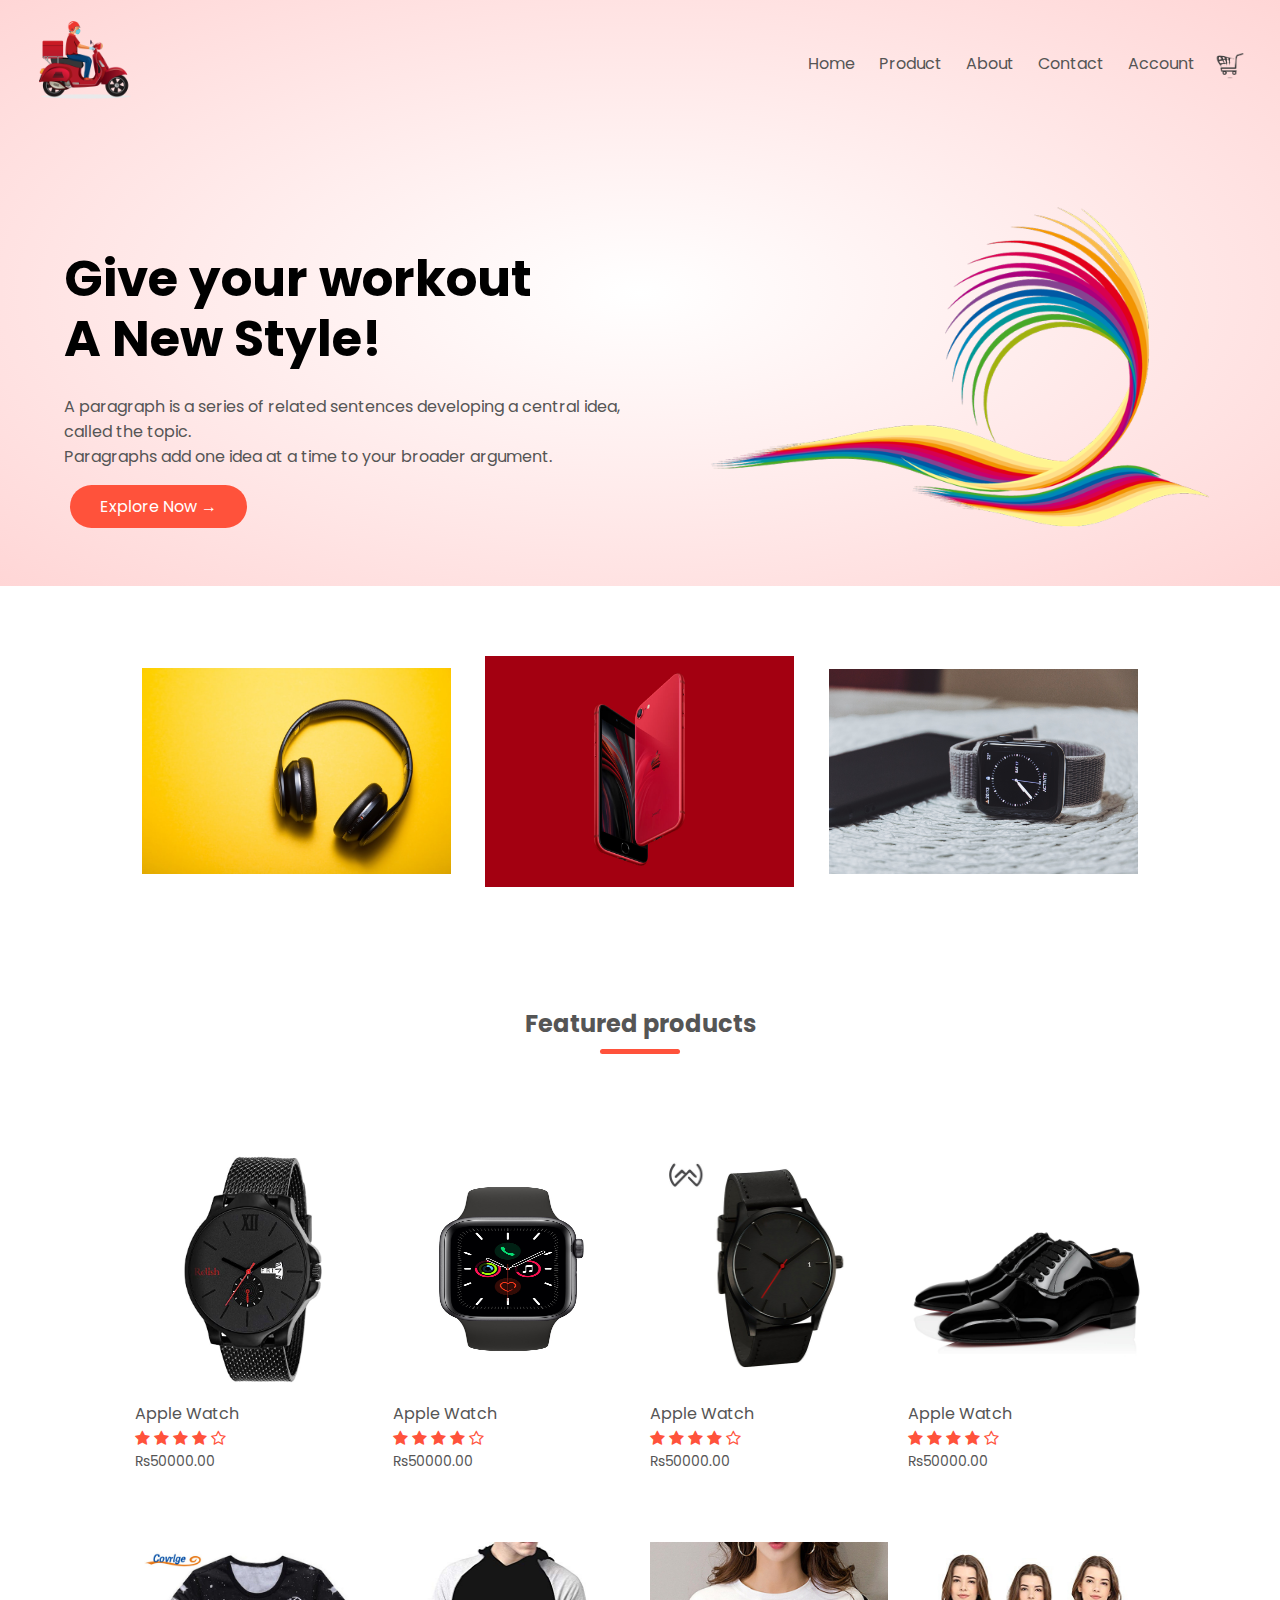
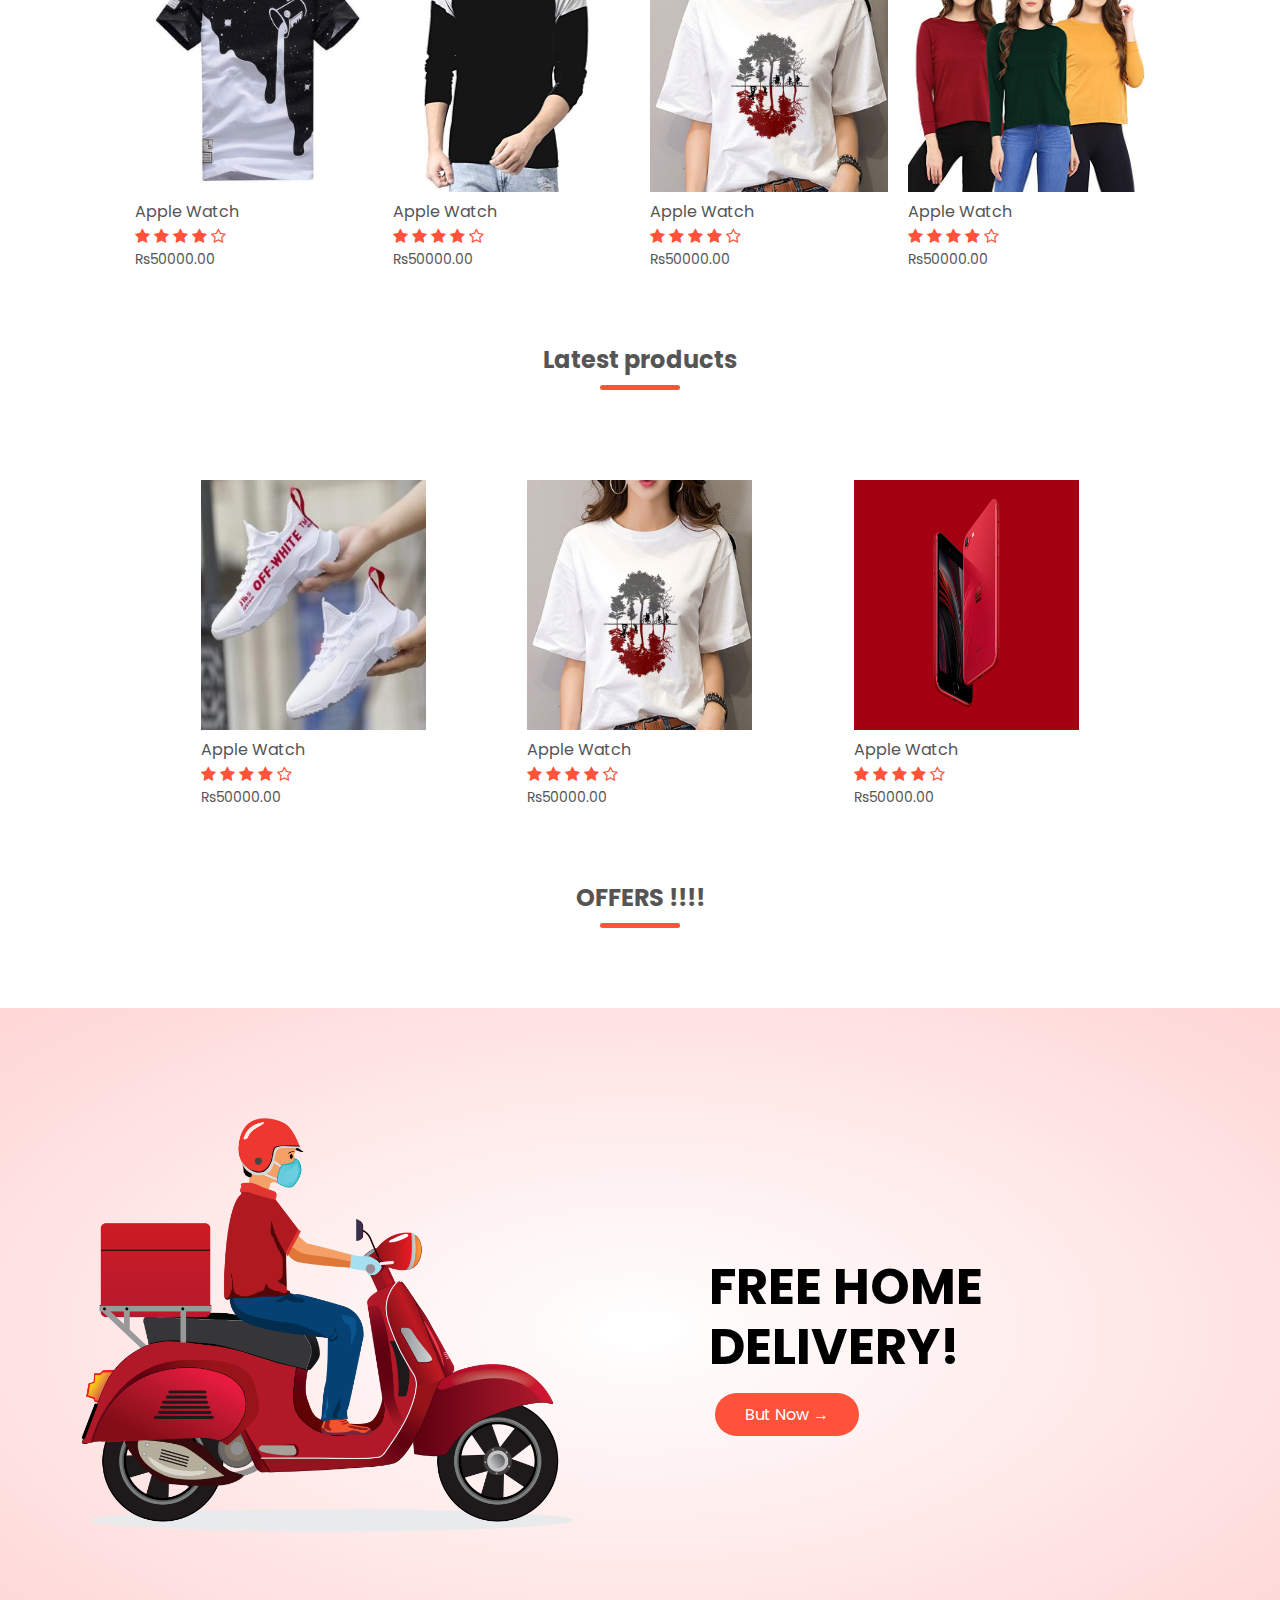
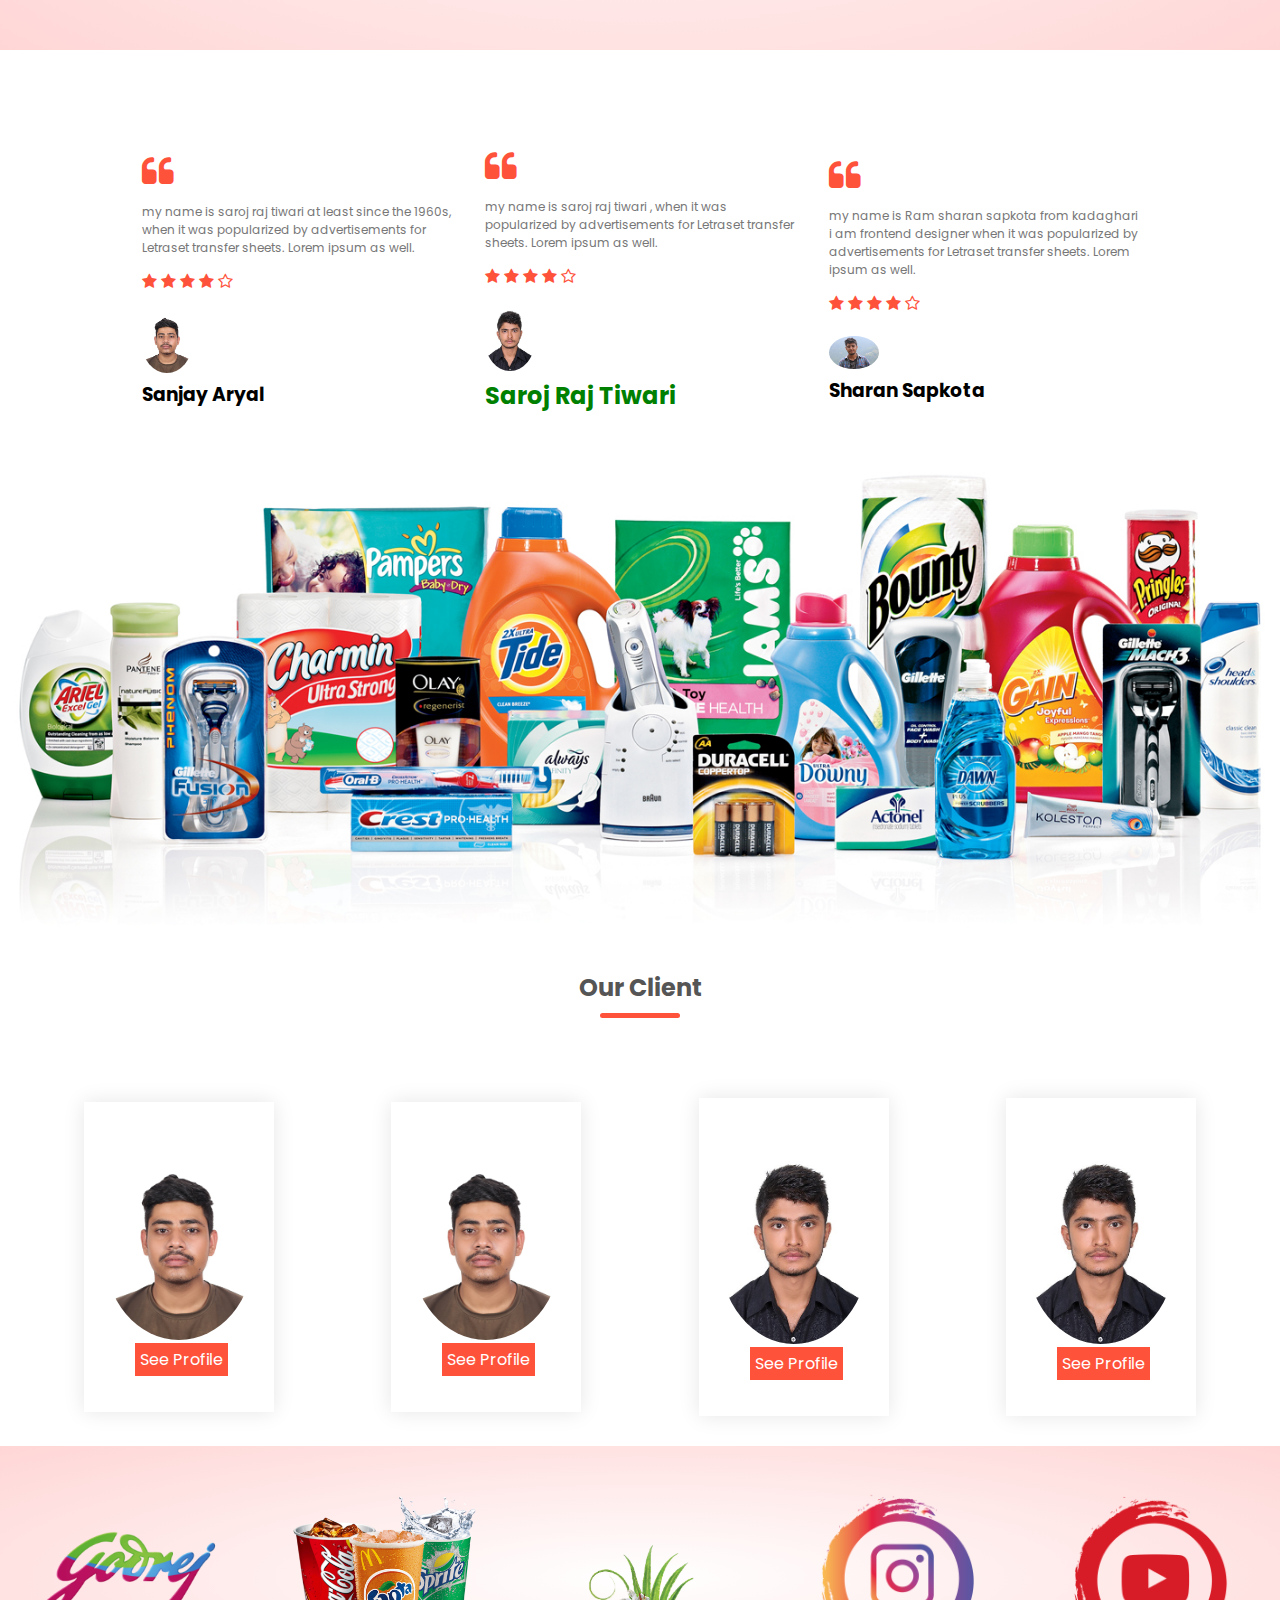
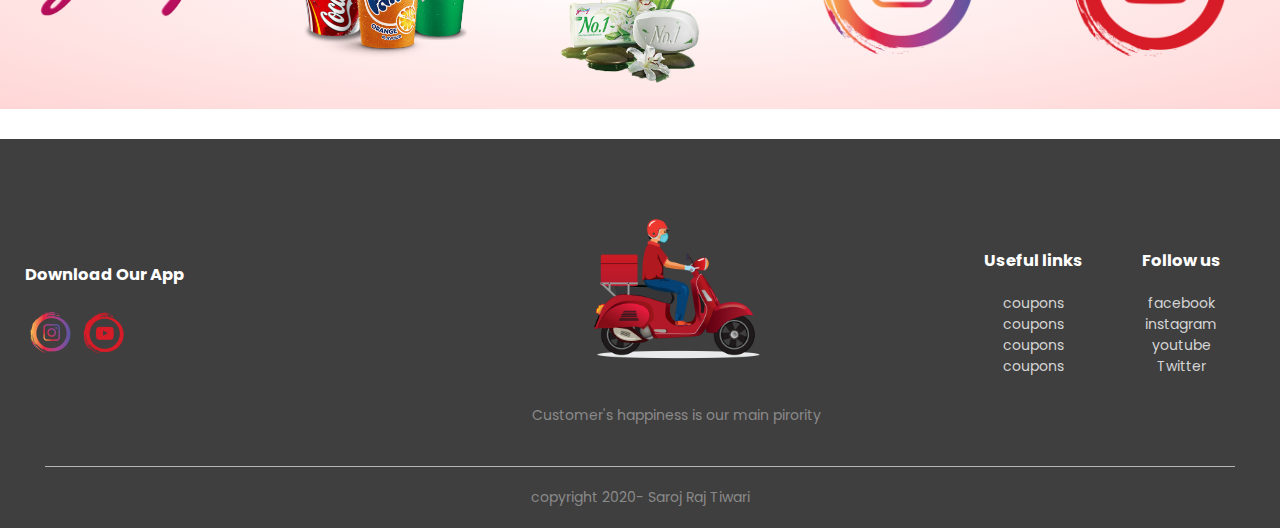
<file: index.html>
<!DOCTYPE html>
<html>
<head>
<meta charset="UTF-8">
<meta name ="viewport" content="width=device-width,initial-scale=1.0">
	<title>E-commerce Website</title>
	<link rel="stylesheet"  href="style.css">
	
	<link href="https://fonts.googleapis.com/css2?family=Poppins:ital,wght@0,600;0,800;1,200;1,400&display=swap" rel="stylesheet">
    <link href="https://stackpath.bootstrapcdn.com/font-awesome/4.7.0/css/font-awesome.min.css">

	<link rel="stylesheet" href="https://stackpath.bootstrapcdn.com/font-awesome/4.7.0/css/font-awesome.min.css" integrity="sha384-wvfXpqpZZVQGK6TAh5PVlGOfQNHSoD2xbE+QkPxCAFlNEevoEH3Sl0sibVcOQVnN" crossorigin="anonymous">


</head>

<body>
<div class="header">
<div class="container">
	<div class="navbar">
		<div class="logo">
			<img src="images/logo1.png" width="100px">
		</div>
		<nav>
			<ul id="MenuItems">
				<li><a href="">Home</a></li>
				<li><a href="">Product</a></li>
				<li><a href="">About</a></li>
				<li><a href="">Contact</a></li>
				<li><a href="">Account</a></li>
			</ul>
		</nav>
		<img src="images/cart.png" width="30px" height="30px">
	    <img src="images/menu.png" class="menu-icon" onclick="menutoggle()">
		
	</div>
</div>

<div class="row">
<div class= "col-2">
<h1> Give your workout<br> A New Style!</h1>
<p>A paragraph is a series of related sentences developing a central idea, called the topic.<br>  Paragraphs add one idea at a time to your broader argument.</p>
<a href = "" class="btn"> Explore Now &#8594; </a>
</div>
<div class ="col-2">
<img src="images/banner2.png">
</div>
</div>
</div>


<!-----featured categories------>

<div class="categories"> 
<div class="small-container">
    <div class="row">
      <div class="col-3">
          <img src="images/p1.jpg">
		  </div>
		  <div class="col-3">
          <img src="images/p2.jpeg">
		  </div>
		  <div class="col-3">
          <img src="images/p3.jpg">
		  </div>
		</div>
</div>
</div>

<!---featured product-->
<div class="small-container">
    <h2 class="title"> Featured products</h2>
    <div class="row">
        <div class="col-4">
        <img src ="images/product1.jpg">
         <h4>Apple Watch</h4>
		 <div class="Rating">
		 <i class="fa fa-star"></i>
		 <i class="fa fa-star"></i>
		 <i class="fa fa-star"></i>
		 <i class="fa fa-star"></i>
		 <i class="fa fa-star-o"></i>
         </div>
         <p>Rs50000.00</p>
        </div>
		<div class="col-4">
        <img src ="images/product2.jpg">
         <h4>Apple Watch</h4>
		 <div class="Rating">
		 <i class="fa fa-star"></i>
		 <i class="fa fa-star"></i>
		 <i class="fa fa-star"></i>
		 <i class="fa fa-star"></i>
		 <i class="fa fa-star-o"></i>
         </div>
         <p>Rs50000.00</p>
        </div>
		<div class="col-4">
        <img src ="images/product3.jpg">
         <h4>Apple Watch</h4>
		 <div class="Rating">
		 <i class="fa fa-star"></i>
		 <i class="fa fa-star"></i>
		 <i class="fa fa-star"></i>
		 <i class="fa fa-star"></i>
		 <i class="fa fa-star-o"></i>
         </div>
         <p>Rs50000.00</p>
        </div>
		<div class="col-4">
        <img src ="images/product6.jpg">
         <h4>Apple Watch</h4>
		 <div class="Rating">
		 <i class="fa fa-star"></i>
		 <i class="fa fa-star"></i>
		 <i class="fa fa-star"></i>
		 <i class="fa fa-star"></i>
		 <i class="fa fa-star-o"></i>
         </div>
         <p>Rs50000.00</p>
        </div>
		<div class="col-4">
        <img src ="images/product9.jpg">
         <h4>Apple Watch</h4>
		 <div class="Rating">
		 <i class="fa fa-star"></i>
		 <i class="fa fa-star"></i>
		 <i class="fa fa-star"></i>
		 <i class="fa fa-star"></i>
		 <i class="fa fa-star-o"></i>
         </div>
         <p>Rs50000.00</p>
        </div>
		<div class="col-4">
        <img src ="images/product10.jpg">
         <h4>Apple Watch</h4>
		 <div class="Rating">
		 <i class="fa fa-star"></i>
		 <i class="fa fa-star"></i>
		 <i class="fa fa-star"></i>
		 <i class="fa fa-star"></i>
		 <i class="fa fa-star-o"></i>
         </div>
         <p>Rs50000.00</p>
        </div>
		<div class="col-4">
        <img src ="images/product11.jpg">
         <h4>Apple Watch</h4>
		 <div class="Rating">
		 <i class="fa fa-star"></i>
		 <i class="fa fa-star"></i>
		 <i class="fa fa-star"></i>
		 <i class="fa fa-star"></i>
		 <i class="fa fa-star-o"></i>
         </div>
         <p>Rs50000.00</p>
        </div>
		<div class="col-4">
        <img src ="images/product12.jpg">
         <h4>Apple Watch</h4>
		 <div class="Rating">
		 <i class="fa fa-star"></i>
		 <i class="fa fa-star"></i>
		 <i class="fa fa-star"></i>
		 <i class="fa fa-star"></i>
		 <i class="fa fa-star-o"></i>
         </div>
         <p>Rs50000.00</p>
        </div>
    </div>
	<div class="small-container">
    <h2 class="title"> Latest products</h2>
    <div class="row">
        <div class="col-4">
        <img src ="images/product7.jpg">
         <h4>Apple Watch</h4>
		 <div class="Rating">
		 <i class="fa fa-star"></i>
		 <i class="fa fa-star"></i>
		 <i class="fa fa-star"></i>
		 <i class="fa fa-star"></i>
		 <i class="fa fa-star-o"></i>
         </div>
         <p>Rs50000.00</p>
        </div>
		<div class="col-4">
        <img src ="images/product11.jpg">
         <h4>Apple Watch</h4>
		 <div class="Rating">
		 <i class="fa fa-star"></i>
		 <i class="fa fa-star"></i>
		 <i class="fa fa-star"></i>
		 <i class="fa fa-star"></i>
		 <i class="fa fa-star-o"></i>
         </div>
         <p>Rs50000.00</p>
        </div>
		<div class="col-4">
        <img src ="images/p2.jpeg">
         <h4>Apple Watch</h4>
		 <div class="Rating">
		 <i class="fa fa-star"></i>
		 <i class="fa fa-star"></i>
		 <i class="fa fa-star"></i>
		 <i class="fa fa-star"></i>
		 <i class="fa fa-star-o"></i>
         </div>
         <p>Rs50000.00</p>
        </div>
</div>
</div>
</div>
</div>


<!------offer-------->
<h2 class="title"> OFFERS !!!!</h2>
<div class="offer">
<div class="row">
<div class ="col-2">
<img src="images/logo1.png" class="offer-img">
</div>
<div class= "col-2">
<h1> FREE HOME<br> DELIVERY!</h1>

<a href="" class="btn"> But Now &#8594;</a>
</div>
</div>
</div>
</div>

<div class="testimonial">
	<div class= "small-container">
	<div class="row">
	<div class="col-3">
	<i class="fa fa-quote-left"></i>
	<p> my name is saroj raj tiwari at least since the 1960s, when it was popularized by advertisements for Letraset transfer sheets.  Lorem ipsum as well.</p>
	 <div class="Rating">
		 <i class="fa fa-star"></i>
		 <i class="fa fa-star"></i>
		 <i class="fa fa-star"></i>
		 <i class="fa fa-star"></i>
		 <i class="fa fa-star-o"></i>
         </div>
		 <img src="images/photo1.png">
		 <h3> Sanjay Aryal</h3>
	</div>

	<div class="col-3">
	<i class="fa fa-quote-left"></i>
	<p> my name is saroj raj tiwari , when it was popularized by advertisements for Letraset transfer sheets.  Lorem ipsum as well.</p>
	 <div class="Rating">
		 <i class="fa fa-star"></i>
		 <i class="fa fa-star"></i>
		 <i class="fa fa-star"></i>
		 <i class="fa fa-star"></i>
		 <i class="fa fa-star-o"></i>
         </div>
		 <img src="images/photo2.jpg">
		 <h2 class="ceo"> Saroj Raj Tiwari</h2>
	</div>
	<div class="col-3">
	<i class="fa fa-quote-left"></i>
	<p> my name is Ram sharan sapkota from kadaghari i am  frontend designer when it was popularized by advertisements for Letraset transfer sheets.  Lorem ipsum as well.</p>
	 <div class="Rating">
		 <i class="fa fa-star"></i>
		 <i class="fa fa-star"></i>
		 <i class="fa fa-star"></i>
		 <i class="fa fa-star"></i>
		 <i class="fa fa-star-o"></i>
         </div>
		 <img src="images/photo4.JPG">
		 <h3> Sharan Sapkota</h3>
	</div>
</div>
</div>
</div> 
</div>
</div>
  
  <!------------banner-------->

<div class="hero">
	<div class="photo">
	<img src="images/b2.jpg"width="100%%">
</div>
</div>


  <!-- Our Client Says -->
    <section id="client">
        <div class="container">
            <h2 class="title">Our Client</h2>
            <div class="row">
                <div class="col-md-4">
                    <div class="card">
                        <img class="card-img-top" src="images/photo1.png" alt="">
                        <div class="card-body">
                            
                            
                            <a href="" class="btb">See Profile</a>
                        </div>
                    </div>
                </div>
                <div class="col-md-4">
                    <div class="card">
                        <img class="card-img-top" src="images/photo1.png" alt="">
                        <div class="card-body">
                            
                            
                            <a href="" class="btb">See Profile</a>
                        </div>
                    </div>
                </div>
                <div class="col-md-4">
                    <div class="card">
                        <img class="card-img-top" src="images/photo2.jpg" alt="">
                        <div class="card-body">
                            <a href="" class="btb">See Profile</a>
                        </div>
                    </div>
                </div>
                 <div class="col-md-4">
                    <div class="card">
                        <img class="card-img-top" src="images/photo2.jpg" alt="">
                        <div class="card-body">
                         
                         
                            <a href="" class="btb">See Profile</a>
                        </div>
                    </div>
                </div>
                
            </div>
        </div>
    </section>

<!------------brands-->

<div class="brands">
	<div class="small-contaier">
		<div class="row">
		<div class="col-5">
		<img src="images/godrej.png">	
        </div>
   <div class="col-5">
       <img src="images/fanta.png">
    </div>
     <div class="col-5">
	<img src="images/soap.png">
	</div>
		<div class="col-5">
			<img src="images/insta.png">
		</div>
		<div class="col-5">
			<img src="images/youtube.png">
		</div>
	</div>
	</div>
</div>


<!--------------footer---->
<div class="footer">
<div class="container">
<div class="row">
<div class="footer-col-1">
<h3> Download Our App</h3>
<pdownload app for android and ios mobile</p>
<div class="app-logo">
<img src="images/insta.png">
<img src="images/youtube.png">

</div>
</div>

<div class="footer-col-2">
<img src="images/logo1.png">
<p> Customer's happiness is our main pirority</p>
</div>
<div class="footer-col-3">
<h3> Useful links</h3>
<ul>
<li>coupons</li>
<li>coupons</li>
<li>coupons</li>
<li>coupons</li>
</ul>
</div>

<div class="footer-col-4">
<h3> Follow us</h3>
<ul>
<li>facebook</li>
<li>instagram</li>
<li>youtube</li>
<li>Twitter</li>
</ul>
</div>
</div>
<hr>
<p class="copyright">copyright 2020- Saroj Raj Tiwari</p>
</div>
</div>
</div>
</div>
<!---------------------js for toggle menu-->

<script>
var MenuItems= document.getElementById("MenuItems");
MenuItems.style.maxHeight ="0px";
function menutoggle(){
	if(MenuItems.style.maxHeight =="0px")
	{
		MenuItems.style.maxHeight ="200px";
	}
	else{
		MenuItems.style.maxHeight = "0px";

	     }
	}
</script>

</body>
</html>
</file>
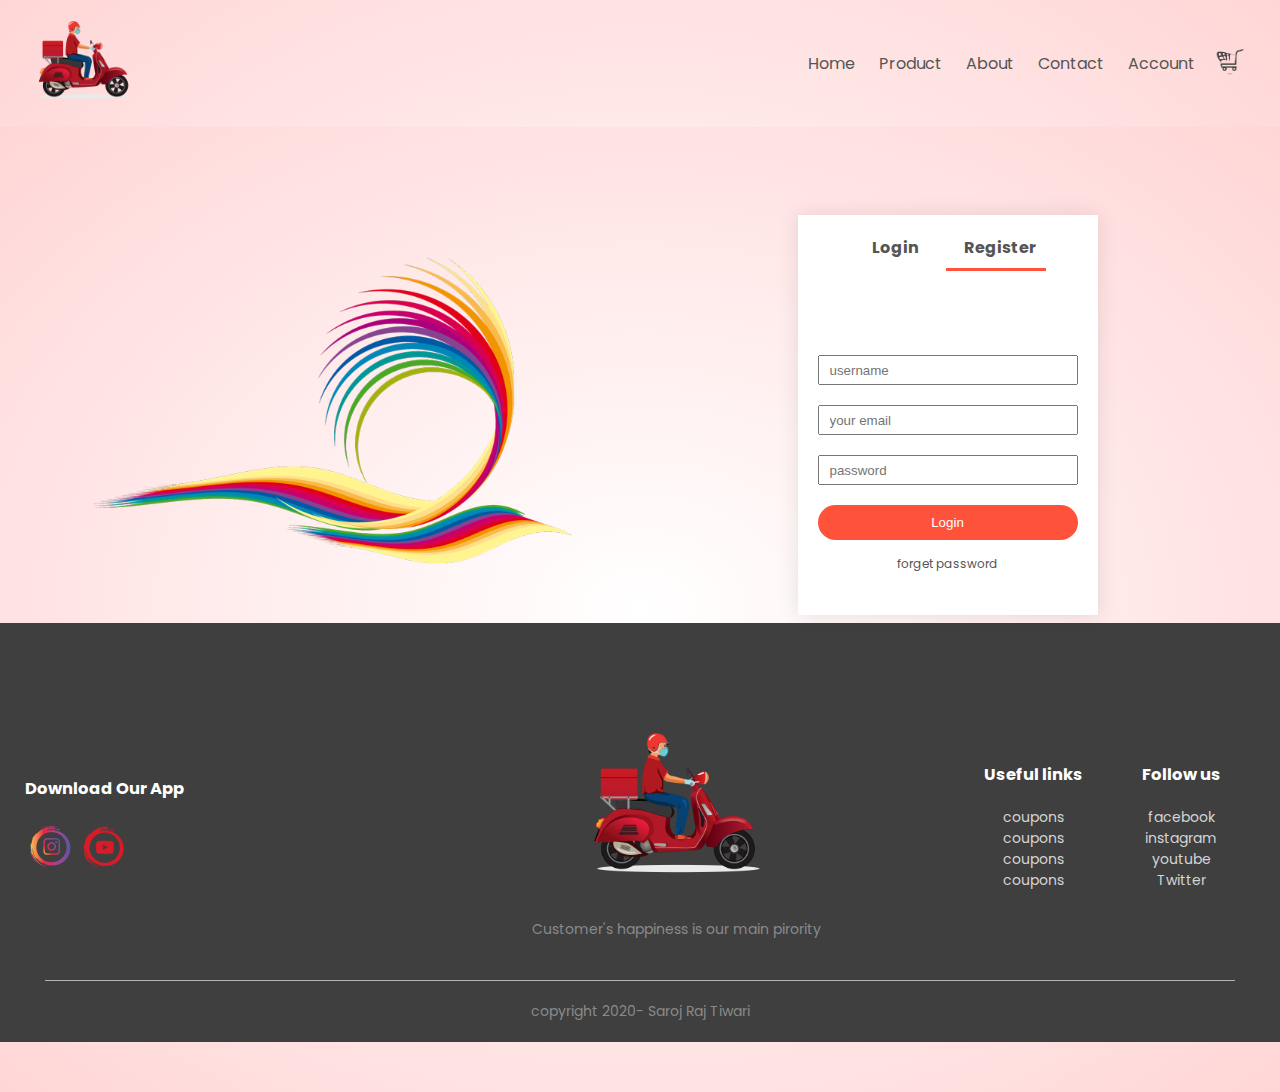
<file: account.html>
<!DOCTYPE html>
<html>
<head>
<meta charset="UTF-8">
<meta name ="viewport" content="width=device-width,initial-scale=1.0">
	<title>E-commerce Website</title>
	<link rel="stylesheet"  href="style.css">
	
	<link href="https://fonts.googleapis.com/css2?family=Poppins:ital,wght@0,600;0,800;1,200;1,400&display=swap" rel="stylesheet">
    <link href="https://stackpath.bootstrapcdn.com/font-awesome/4.7.0/css/font-awesome.min.css">

	<link rel="stylesheet" href="https://stackpath.bootstrapcdn.com/font-awesome/4.7.0/css/font-awesome.min.css" integrity="sha384-wvfXpqpZZVQGK6TAh5PVlGOfQNHSoD2xbE+QkPxCAFlNEevoEH3Sl0sibVcOQVnN" crossorigin="anonymous">


</head>

<body>
<div class="header">
<div class="container">
	<div class="navbar">
		<div class="logo">
			<img src="images/logo1.png" width="100px">
		</div>
		<nav>
			<ul id="MenuItems">
				<li><a href="index.html">Home</a></li>
				<li><a href="products.html">Product</a></li>
				<li><a href="">About</a></li>
				<li><a href="">Contact</a></li>
				<li><a href="">Account</a></li>
			</ul>
		</nav>
		<a href="cart.html"><img src="images/cart.png" width="30px" height="30px"></a>
	    <img src="images/menu.png" class="menu-icon" onclick="menutoggle()">
		
	</div>
</div>


<div class="account-page">
	<div class="container">
		<div class="row">
			<div class ="col-2">
			<img src="images/banner2.png">
		</div>

	<div class="col-2">
		<div class="form-container">
			<div class ="form-btn">
				<span onclick="login()"> Login</span>
				<span onclick="register()">Register</span>
				<hr id="indicator">
			</div>
			<form id="LoginForm">
				<input type="text" placeholder="username">
				<input type="password" placeholder="password">
				<button type="Submit" class="btn">Login</button>

				<a href=""> forget password </a>
			</form>
			<form id="RegForm">
				<input type="text" placeholder="username">
				<input type="email" placeholder="your email">
				<input type="password" placeholder="password">
				<button type="Submit" class="btn">Login</button>

				<a href=""> forget password </a>
			</form>




	</div>
</div>
</div>
</div>


<!-----featured categories------>




<!--------------footer---->
<div class="footer">
<div class="container">
<div class="row">
<div class="footer-col-1">
<h3> Download Our App</h3>
<pdownload app for android and ios mobile</p>
<div class="app-logo">
<img src="images/insta.png">
<img src="images/youtube.png">

</div>
</div>

<div class="footer-col-2">
<img src="images/logo1.png">
<p> Customer's happiness is our main pirority</p>
</div>
<div class="footer-col-3">
<h3> Useful links</h3>
<ul>
<li>coupons</li>
<li>coupons</li>
<li>coupons</li>
<li>coupons</li>
</ul>
</div>

<div class="footer-col-4">
<h3> Follow us</h3>
<ul>
<li>facebook</li>
<li>instagram</li>
<li>youtube</li>
<li>Twitter</li>
</ul>
</div>
</div>
<hr>
<p class="copyright">copyright 2020- Saroj Raj Tiwari</p>
</div>
</div>
</div>
</div>
<!---------------------js for toggle menu-->

<script>
var MenuItems= document.getElementById("MenuItems");
MenuItems.style.maxHeight ="0px";
function menutoggle(){
	if(MenuItems.style.maxHeight =="0px")
	{
		MenuItems.style.maxHeight ="200px";
	}
	else{
		MenuItems.style.maxHeight = "0px";

	     }
	}
</script>


<!---------js for toggle form---->
<script>
	var LoginForm =document.getElementById("LoginForm");
	var RegForm =document.getElementById("RegForm");
	var indicator =document.getElementById("indicator");

	function register() {
		RegForm.style.transform ="translateX(0px)";
		LoginForm.style.transform ="translateX(0px)";
		indicator.style.transform ="translateX(300px)";
	}
			function login() {
		RegForm.style.transform ="translateX(300px)";
		LoginForm.style.transform ="translateX(300px)";
		indicator.style.transform ="translateX(0px)";
			}
</script>

</body>
</html>
</file>
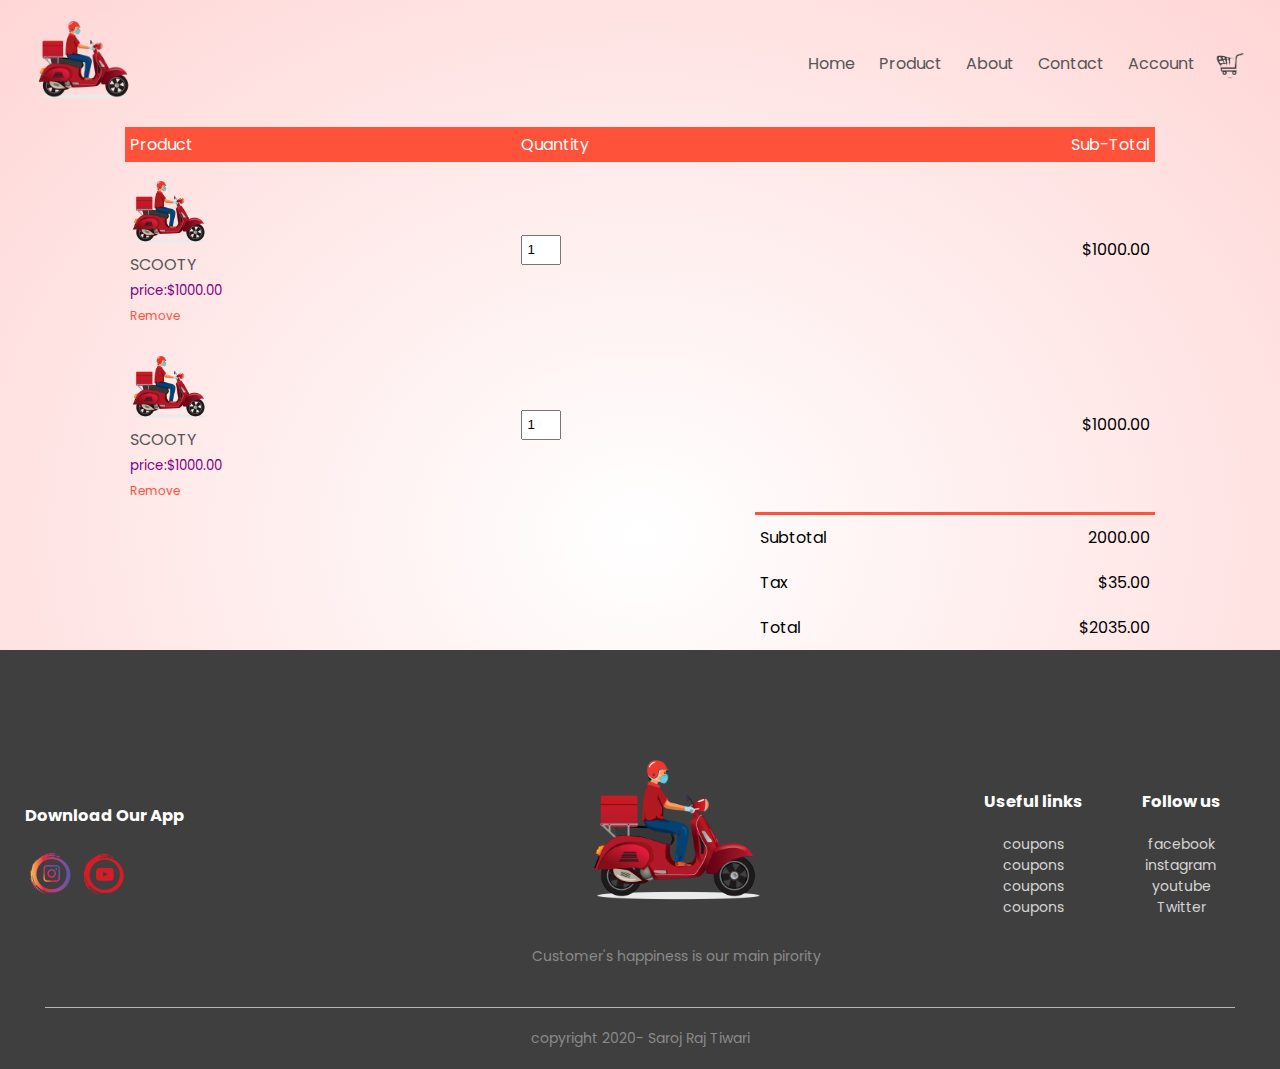
<file: cart.html>
<!DOCTYPE html>
<html>
<head>
<meta charset="UTF-8">
<meta name ="viewport" content="width=device-width,initial-scale=1.0">
	<title>Purchase</title>
	<link rel="stylesheet"  href="style.css">
	
	<link href="https://fonts.googleapis.com/css2?family=Poppins:ital,wght@0,600;0,800;1,200;1,400&display=swap" rel="stylesheet">
    <link href="https://stackpath.bootstrapcdn.com/font-awesome/4.7.0/css/font-awesome.min.css">

	<link rel="stylesheet" href="https://stackpath.bootstrapcdn.com/font-awesome/4.7.0/css/font-awesome.min.css" integrity="sha384-wvfXpqpZZVQGK6TAh5PVlGOfQNHSoD2xbE+QkPxCAFlNEevoEH3Sl0sibVcOQVnN" crossorigin="anonymous">


</head>

<body>
<div class="header">
<div class="container">
	<div class="navbar">
		<div class="logo">
			<img src="images/logo1.png" width="100px">
		</div>
		<nav>
			<ul id="MenuItems">
				<li><a href="index.html">Home</a></li>
				<li><a href="product.html">Product</a></li>
				<li><a href="">About</a></li>
				<li><a href="">Contact</a></li>
				<li><a href="account.html">Account</a></li>
			</ul>
		</nav>
		<img src="images/cart.png" width="30px" height="30px">
	    <img src="images/menu.png" class="menu-icon" onclick="menutoggle()">
		
	</div>
</div>
<div class="small-container">
	<table>
		<tr>
			<th>Product</th>
			<th>Quantity</th>
			<th>Sub-Total</th>
		</tr>
		<tr>
			<td>
				<div class="cart-info">
					<img src="images/logo1.png">
				</div>
				<p> SCOOTY</p>
				<small>price:$1000.00</small>
				<br>
				<a href="">Remove</a>
			</div>
		</div>
			</td>
			<td><input type="number" value="1"> </td>
			<td>$1000.00</td>
		</tr>
		<tr>
			<td>
				<div class="cart-info">
					<img src="images/logo1.png">
				</div>
				<p> SCOOTY</p>
				<small>price:$1000.00</small>
				<br>
				<a href="">Remove</a>
			</div>
		</div>
			</td>
			<td><input type="number" value="1"> </td>
			<td>$1000.00</td>
		</tr>
	</table>

	<div class="total-price">
		<table>
			<tr>
				<td>Subtotal</td>
				<td>2000.00</td>
			</tr>
			<tr>
				<td>Tax</td>
				<td>$35.00</td>
			</tr>
			<tr>
				<td>Total</td>
				<td>$2035.00</td>

			</tr>
		</table>
	</div>
</div>



<!--------------footer---->
<div class="footer">
<div class="container">
<div class="row">
<div class="footer-col-1">
<h3> Download Our App</h3>
<pdownload app for android and ios mobile</p>
<div class="app-logo">
<img src="images/insta.png">
<img src="images/youtube.png">

</div>
</div>

<div class="footer-col-2">
<img src="images/logo1.png">
<p> Customer's happiness is our main pirority</p>
</div>
<div class="footer-col-3">
<h3> Useful links</h3>
<ul>
<li>coupons</li>
<li>coupons</li>
<li>coupons</li>
<li>coupons</li>
</ul>
</div>

<div class="footer-col-4">
<h3> Follow us</h3>
<ul>
<li>facebook</li>
<li>instagram</li>
<li>youtube</li>
<li>Twitter</li>
</ul>
</div>
</div>
<hr>
<p class="copyright">copyright 2020- Saroj Raj Tiwari</p>
</div>
</div>
</div>
</div>
<!---------------------js for toggle menu-->
</body>
</html>
</file>
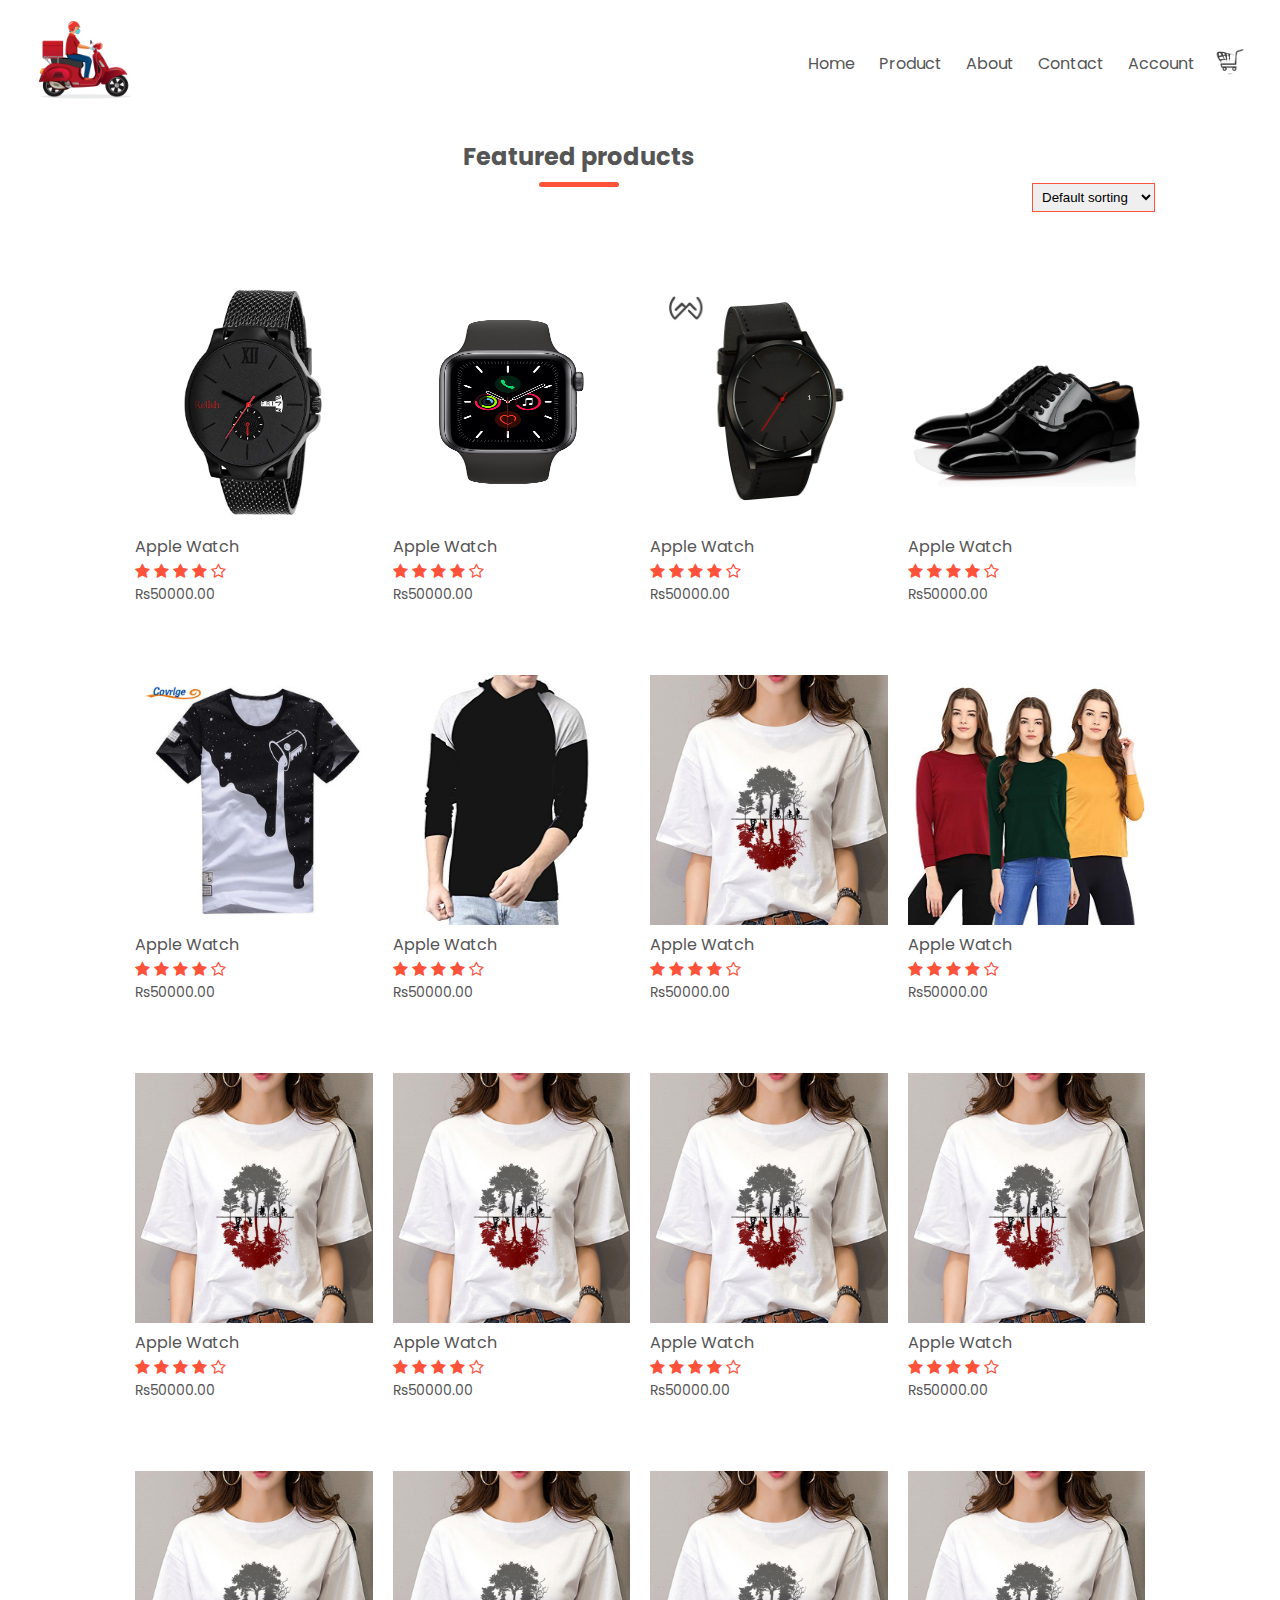
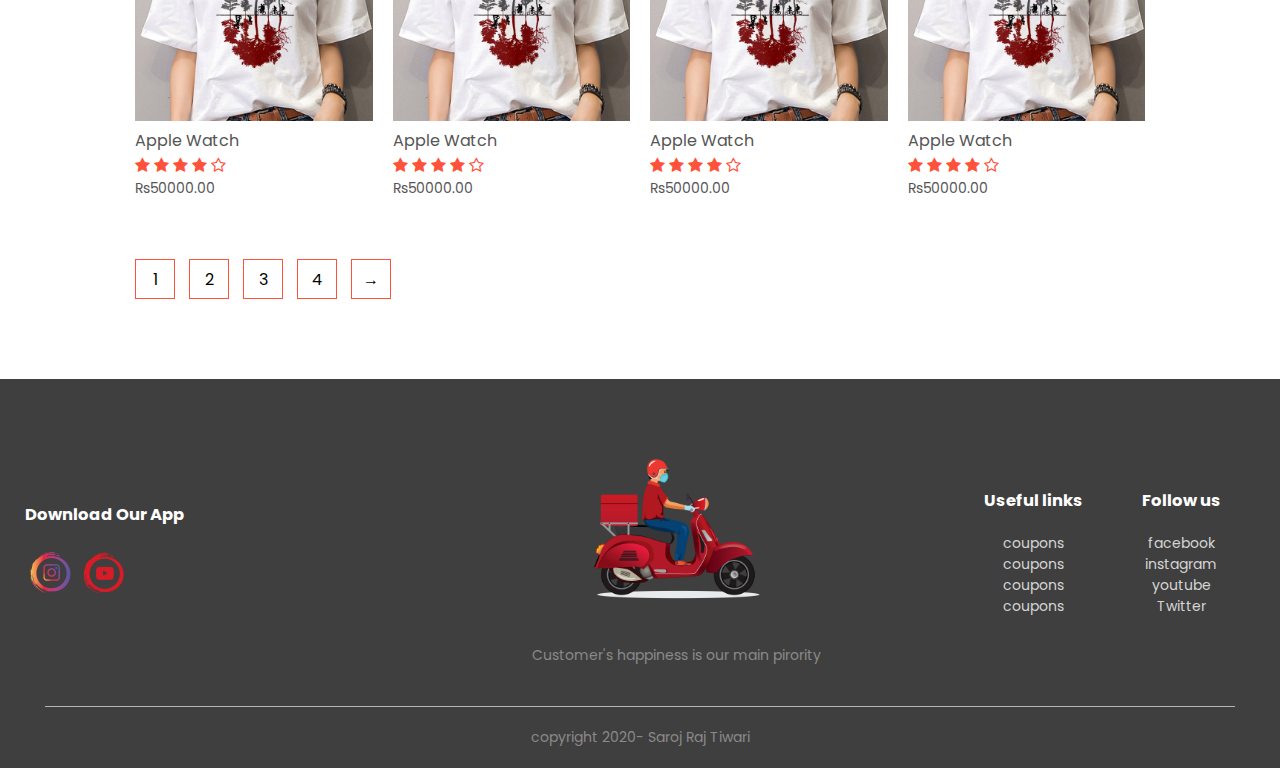
<file: products.html>
<!DOCTYPE html>
<html>
<head>
<meta charset="UTF-8">
<meta name ="viewport" content="width=device-width,initial-scale=1.0">
	<title>All-Products</title>
	<link rel="stylesheet"  href="style.css">
	
	<link href="https://fonts.googleapis.com/css2?family=Poppins:ital,wght@0,600;0,800;1,200;1,400&display=swap" rel="stylesheet">
    <link href="https://stackpath.bootstrapcdn.com/font-awesome/4.7.0/css/font-awesome.min.css">

	<link rel="stylesheet" href="https://stackpath.bootstrapcdn.com/font-awesome/4.7.0/css/font-awesome.min.css" integrity="sha384-wvfXpqpZZVQGK6TAh5PVlGOfQNHSoD2xbE+QkPxCAFlNEevoEH3Sl0sibVcOQVnN" crossorigin="anonymous">


</head>

<body>
<div class="container">
	<div class="navbar">
		<div class="logo">
			<a href="index.html"><img src="images/logo1.png" width="100px"></a>
		</div>
		<nav>
			<ul id="MenuItems">
				<li><a href="index.html">Home</a></li>
				<li><a href="">Product</a></li>
				<li><a href="">About</a></li>
				<li><a href="">Contact</a></li>
				<li><a href="account.html">Account</a></li>
			</ul>
		</nav>
		<a href="cart.html"><img src="images/cart.png" width="30px" height="30px"></a>
	    <img src="images/menu.png" class="menu-icon" onclick="menutoggle()">
		
	</div>
</div>
</div>

<div class="small-container">
    <div class="row row-2">
     <h2 class="title"> Featured products</h2>
    <select>
    	<option>Default sorting</option>

    	<option>Sort by price</option>

    	<option>Sort by popular</option>

    	<option>Sort by rating</option>
    </select>
    <div class="row">
        <div class="col-4">
        <img src ="images/product1.jpg">
         <h4>Apple Watch</h4>
		 <div class="Rating">
		 <i class="fa fa-star"></i>
		 <i class="fa fa-star"></i>
		 <i class="fa fa-star"></i>
		 <i class="fa fa-star"></i>
		 <i class="fa fa-star-o"></i>
         </div>
         <p>Rs50000.00</p>
        </div>
		<div class="col-4">
        <img src ="images/product2.jpg">
         <h4>Apple Watch</h4>
		 <div class="Rating">
		 <i class="fa fa-star"></i>
		 <i class="fa fa-star"></i>
		 <i class="fa fa-star"></i>
		 <i class="fa fa-star"></i>
		 <i class="fa fa-star-o"></i>
         </div>
         <p>Rs50000.00</p>
        </div>
		<div class="col-4">
        <img src ="images/product3.jpg">
         <h4>Apple Watch</h4>
		 <div class="Rating">
		 <i class="fa fa-star"></i>
		 <i class="fa fa-star"></i>
		 <i class="fa fa-star"></i>
		 <i class="fa fa-star"></i>
		 <i class="fa fa-star-o"></i>
         </div>
         <p>Rs50000.00</p>
        </div>
		<div class="col-4">
        <img src ="images/product6.jpg">
         <h4>Apple Watch</h4>
		 <div class="Rating">
		 <i class="fa fa-star"></i>
		 <i class="fa fa-star"></i>
		 <i class="fa fa-star"></i>
		 <i class="fa fa-star"></i>
		 <i class="fa fa-star-o"></i>
         </div>
         <p>Rs50000.00</p>
        </div>
		<div class="col-4">
        <img src ="images/product9.jpg">
         <h4>Apple Watch</h4>
		 <div class="Rating">
		 <i class="fa fa-star"></i>
		 <i class="fa fa-star"></i>
		 <i class="fa fa-star"></i>
		 <i class="fa fa-star"></i>
		 <i class="fa fa-star-o"></i>
         </div>
         <p>Rs50000.00</p>
        </div>
		<div class="col-4">
        <img src ="images/product10.jpg">
         <h4>Apple Watch</h4>
		 <div class="Rating">
		 <i class="fa fa-star"></i>
		 <i class="fa fa-star"></i>
		 <i class="fa fa-star"></i>
		 <i class="fa fa-star"></i>
		 <i class="fa fa-star-o"></i>
         </div>
         <p>Rs50000.00</p>
        </div>
		<div class="col-4">
        <img src ="images/product11.jpg">
         <h4>Apple Watch</h4>
		 <div class="Rating">
		 <i class="fa fa-star"></i>
		 <i class="fa fa-star"></i>
		 <i class="fa fa-star"></i>
		 <i class="fa fa-star"></i>
		 <i class="fa fa-star-o"></i>
         </div>
         <p>Rs50000.00</p>
        </div>
		<div class="col-4">
        <img src ="images/product12.jpg">
         <h4>Apple Watch</h4>
		 <div class="Rating">
		 <i class="fa fa-star"></i>
		 <i class="fa fa-star"></i>
		 <i class="fa fa-star"></i>
		 <i class="fa fa-star"></i>
		 <i class="fa fa-star-o"></i>
         </div>
         <p>Rs50000.00</p>
        </div>
        <div class="col-4">
        <img src ="images/product11.jpg">
         <h4>Apple Watch</h4>
		 <div class="Rating">
		 <i class="fa fa-star"></i>
		 <i class="fa fa-star"></i>
		 <i class="fa fa-star"></i>
		 <i class="fa fa-star"></i>
		 <i class="fa fa-star-o"></i>
         </div>
         <p>Rs50000.00</p>
        </div>
        <div class="col-4">
        <img src ="images/product11.jpg">
         <h4>Apple Watch</h4>
		 <div class="Rating">
		 <i class="fa fa-star"></i>
		 <i class="fa fa-star"></i>
		 <i class="fa fa-star"></i>
		 <i class="fa fa-star"></i>
		 <i class="fa fa-star-o"></i>
         </div>
         <p>Rs50000.00</p>
        </div>
        <div class="col-4">
        <img src ="images/product11.jpg">
         <h4>Apple Watch</h4>
		 <div class="Rating">
		 <i class="fa fa-star"></i>
		 <i class="fa fa-star"></i>
		 <i class="fa fa-star"></i>
		 <i class="fa fa-star"></i>
		 <i class="fa fa-star-o"></i>
         </div>
         <p>Rs50000.00</p>
        </div>
        <div class="col-4">
        <img src ="images/product11.jpg">
         <h4>Apple Watch</h4>
		 <div class="Rating">
		 <i class="fa fa-star"></i>
		 <i class="fa fa-star"></i>
		 <i class="fa fa-star"></i>
		 <i class="fa fa-star"></i>
		 <i class="fa fa-star-o"></i>
         </div>
         <p>Rs50000.00</p>
        </div>
        <div class="col-4">
        <img src ="images/product11.jpg">
         <h4>Apple Watch</h4>
		 <div class="Rating">
		 <i class="fa fa-star"></i>
		 <i class="fa fa-star"></i>
		 <i class="fa fa-star"></i>
		 <i class="fa fa-star"></i>
		 <i class="fa fa-star-o"></i>
         </div>
         <p>Rs50000.00</p>
        </div>
        <div class="col-4">
        <img src ="images/product11.jpg">
         <h4>Apple Watch</h4>
		 <div class="Rating">
		 <i class="fa fa-star"></i>
		 <i class="fa fa-star"></i>
		 <i class="fa fa-star"></i>
		 <i class="fa fa-star"></i>
		 <i class="fa fa-star-o"></i>
         </div>
         <p>Rs50000.00</p>
        </div>
        <div class="col-4">
        <img src ="images/product11.jpg">
         <h4>Apple Watch</h4>
		 <div class="Rating">
		 <i class="fa fa-star"></i>
		 <i class="fa fa-star"></i>
		 <i class="fa fa-star"></i>
		 <i class="fa fa-star"></i>
		 <i class="fa fa-star-o"></i>
         </div>
         <p>Rs50000.00</p>
        </div>
        <div class="col-4">
        <img src ="images/product11.jpg">
         <h4>Apple Watch</h4>
		 <div class="Rating">
		 <i class="fa fa-star"></i>
		 <i class="fa fa-star"></i>
		 <i class="fa fa-star"></i>
		 <i class="fa fa-star"></i>
		 <i class="fa fa-star-o"></i>
         </div>
         <p>Rs50000.00</p>
        </div>
    </div>
	
</div>
<div class="page-btn">
	<span>1</span>
	<span>2</span>
	<span>3</span>
	<span>4</span>
	<span>&#8594;</span>

</div>
</div>




<!--------------footer---->
<div class="footer">
<div class="container">
<div class="row">
<div class="footer-col-1">
<h3> Download Our App</h3>
<pdownload app for android and ios mobile</p>
<div class="app-logo">
<img src="images/insta.png">
<img src="images/youtube.png">

</div>
</div>

<div class="footer-col-2">
<img src="images/logo1.png">
<p> Customer's happiness is our main pirority</p>
</div>
<div class="footer-col-3">
<h3> Useful links</h3>
<ul>
<li>coupons</li>
<li>coupons</li>
<li>coupons</li>
<li>coupons</li>
</ul>
</div>

<div class="footer-col-4">
<h3> Follow us</h3>
<ul>
<li>facebook</li>
<li>instagram</li>
<li>youtube</li>
<li>Twitter</li>
</ul>
</div>
</div>
<hr>
<p class="copyright">copyright 2020- Saroj Raj Tiwari</p>
</div>
</div>
</div>
</div>
<!---------------------js for toggle menu-->

<script>
var MenuItems= document.getElementById("MenuItems");
MenuItems.style.maxHeight ="0px";
function menutoggle(){
	if(MenuItems.style.maxHeight =="0px")
	{
		MenuItems.style.maxHeight ="200px";
	}
	else{
		MenuItems.style.maxHeight = "0px";

	     }
	}
</script>

</body>
</html>
</file>
<file: style.css>
*{
	margin: 0;
	padding:0;
	box-sizing: border-box;
	
}
body{
	font-family: 'Poppins', sans-serif;;
}

.navbar{
	display: flex;
	align-items: center;
	padding: 10px;
	z-index: 100000;
	justify-content: space-between;
	transition: 0.6s;

}
header .sticky{
	padding:5px 100px;
	background: #fff;
}

nav{
	flex: 1;
	text-align: right;
}
 nav ul{
 	display: inline-block;
 	list-style-type: none;
 }
 nav ul li{
 	display: inline-block;
 	margin-right: 20px;
 }
 a{
 	text-decoration: none;
 	color: #555;
 }
 p{
	 color: #555;}
	 
	 .container{
max-width: 1300px;
margin:auto;
padding-left: 25px;
padding-right: 25px;
 }
 .row{
	 display: flex;
	 align-items: center;
	 flex-wrap: wrap;
	 justify-content:space-around ;

 }

 .col-2{
	 flex-basis: 50%;
	 min-width:300px;
 }

 .col-2 img{
	 max-width:100%;
	 padding: 50px 0;
 }

 .col-2 h1{
	 font-size:50px;
	 line-height:  60px;
	 margin:25px 0;
	 padding-left: 10%;
 }

 .col-2 p{
	
	margin:25px 0;
	padding-left: 10%;
}
.btn{
	display:inline-;
	background:#ff523b;
	color:#fff;
	padding: 10px 30px;
	margin: 30px 0;
	border-radius: 30px;
	margin-left: 70px;
	transition: background 0.5s;
}

.btn:hover{
	background:#563434;
}
.header{
	background:radial-gradient(#fff,#ffd6d6)
}

.header .row{
	margin-top: 30px;
}
 .categories{
	 margin:70px 0;

 }

 .col-3{
    flex-basis: 30%;
	 min-width:250px;
	 margin-bottom:30px;
	
 }

 .col-3 img{
	 width:100%;
 }
 .small-container{
	 max-width: 1080px;
	 margin: auto;
	 padding-left: 25px;
	 padding-right:25px;
 }

 .col-4{
	flex-basis:25%;
	padding:10px;
	min-width:200px;
	margin-bottom: 50px;
	transition: transform 0.5s;
}

.col-4 img{
	width:100%;
	height: 250px;
}

.title{
	text-align: center;
	margin:0 auto 80px;
	position: relative;
	line-height: 60px;
	color: #555;
}
.title::after{
	content:'';
	background: #ff523b;
	width:80px;
	height:5px;
	border-radius:5px;
	position: absolute;
	bottom: 0;
	left:50%;
	transform:translateX(-50%)
}

h4{
	color:#555;
	font-weight:normal;
}
.col-4 p{
	font-size:14px;
}
.Rating .fa{
	color:#ff523b;
}

.col-4:hover{
	transform:translateY(-5px)
}

.offer{
	background:radial-gradient(#fff,#ffd6d6);
	margin-top: 80px;
	padding-left: 10px; 

}
.col-2 .offer-img{
	padding: 50px;
}
small{
	color: purple;
}

.testimonial{
	padding-top: 100px;
}
.testimonial col-3{
	text-align:center;
	padding:40px 20px;
	box-shadow : 0 0 20px 0px rgba(0,0,0,0.1);
	cursor:pointer;
	transition: transform 0.5s;
}
.testimonial .col-3 img{
	width:50px;
	margin-top: 20px;
	border-radius:50%;
}

.testimonial .col-3:hover{
	transform:translateY(-10px);
}

.fa.fa-quote-left{
	font-size:34px;
	color:#ff523b;
}
.col-3 p{
	font-size: 12px;
	margin:12px 0;
	color:#777;
}

.ceo{
	color: green;
}

.col-md-4 img{
	width:150px;
	margin-top: 20px;
	border-radius:50%;
}
.btb{
	margin-top: 100px;
	font-weight: normal;
	background:#ff523b;
	color:#fff;
	padding: 5px 5px;
	margin: 50px 0;
	margin-left: 5px;


}
.card{
	text-align:center;
	padding:40px 20px;
	box-shadow : 0 0 20px 0px rgba(0,0,0,0.1);
	cursor:pointer;
	transition: transform 0.5s;
}



.brands{
	margin:30px auto;
	background:radial-gradient(#fff,#ffd6d6);
	

}

.col-5{
	width:190px;
}

.col-5 img{
	width:100%;
	cursor:pointer;
	
}

.col-5 img:hover{
	filter:grayscale(100%)
}

.footer{
	background-color: #3f3f3f;
    color: #d5d5d5;
	font-size:14px;
	padding:60px 0 20px;

}
.footer p{
	color:#8a8a8a;
}

.footer h3{
	color: #fff;
	margin-bottom: 20px;

}
.footer-col-1,.footer-col-2,.footer-col-3,.footer-col-4{
	min-width: 250;
	margin-bottom: 20px;

}

.footer-col-1{
	flex-basis:30%;
}

.footer-col-2{
	flex:1;
	text-align: center;
}
.footer-col-2 img{
	width:180px;
	margin-bottom: 20px;
}
.footer-col-3,.footer-col-4{
	flex-basis: 12%;
	text-align:center;
}
ul{
	list-style-type: none;
}

.app-logo{
	margin-top: 20px;;
}
.app-logo img{
	width: 50px;
}

.footer hr{
	border: none;
	background:#b5b5b5;
	height:1px;
	margin:20px;
}

.copyright{
	text-align: center;
}

.menu-icon{
	width:30px;
	margin-left: 20px;
	display: none;
}
/*---- media quert for menu------*/

@media only screen and (max-width: 800px){
	nav ul{
		position: absolute;
		top:70px;
		left:0;
		background:rgb(231, 143, 143);
		width:100%;
		overflow: hidden;
		transition: max-height 0.5s;
	}
	nav ul li{
		display:block;
		margin-right: 50px;
		margin-top: 10px;
		margin-bottom:10px;
	}
	nav ul li a{
		color: black;
	}

	.menu-icon{
		display: block;
		cursor: pointer;
	}
}
@media only screen and (max-width:600px){
	.row{
		text-align: center;
	}
	.col-2,.col-3,.col-4{
		flex-basis: 100%;
	}
}


/*--------------all products----------*/
row-2{
	justify-content: space-between;
	margin: 100px auto 50px;


}

select{
	border:1px solid #ff523b;
	padding:5px;

}

select:focus{
	outline:none;
}

.page-btn{
	margin: 0 auto 80px;
}
.page-btn span{
	display: inline-block;
	border:1px solid #ff523b;
	margin-left: 10px;
	width:40px;
	height: 40px;
	text-align: center;
	line-height: 40px;
	cursor: pointer;
}

.page-btn span:hover{
	background: #ff523b;
	color: #fff;
}
/*cart-items----*/
.cart-page{
	margin: 80px auto;

}
table{
	width: 100%;
	border-collapse: collapse;
}
.cart-info{
	display: flex;
	flex-wrap: wrap;

}

th{
	text-align: left;
	padding: 5px;
	color: #fff;
	background: #ff523b;
	font-weight: normal;
}
td{
	padding: 10px 5px;

}
td input{
	width: 40px;
	height: 30px;
	padding:5px;

}
td a{
	color:#ff523b;
	font-size: 12px;
}
td img{
	width: 80px;
	height: 80px;
	margin-right: 10px;
}

.total-price{
	display: flex;
	justify-content: flex-end;
}
 .total-price table{
 	border-top:3px solid #ff523b;
 	width: 100%;
 	max-width: 400px;
 }

 td:last-child{
 	text-align:right;
 }

 th:last-child{
 	text-align:right;
 }


 /*----------account page----*/

 .account-page{
 	padding: 50px 0;
 	background: radial-gradient(#fff,#ffd6d6);
 }

 .form-container{
 	background: #fff;
 	width: 300px;
 	height: 400px;
 	position: relative;
 	text-align: center;
 	padding: 20px 0;
 	margin: auto;
 	box-shadow: 0 0 20px 0px rgba(0,0,0,0.1);
 	overflow: hidden;
 }
 .form-container span{
 	font-weight: bold;
 	padding: 0 10px;
 	color: #555;
 	cursor:pointer;
 	width: 100px;
 	display: inline-block;
 }
 .form-btn{
 	display: inline-block;
 }
 .form-container form{
 	max-width: 300px;
 	padding: 0 20px;
 	position: absolute;
 	top: 130px;
 	transition: transform 1s;
 }

 form input{
 	width: 100%;
 	height: 30px;
 	margin: 10px 0;
 	padding: 0 10px;

 }
 form .btn{
 	width:100%;
 	border: none;
 	cursor: pointer;
 	margin: 10px 0;
 }

 form .btn:focus{
 	outline: none;
 }

 #LoginForm{
 	left:-300px;
 }

 #RegForm{
 	left: 0px;
 }

 form a{
 	font-size: 12px;
 }


 #indicator{
 	width:100px;
 	border:none;
 	background: #ff523b;
 	height:3px;
 	margin-top: 8px;
 	transform: translateX(100px);
 	transition: transform 1s;
 }
</file>
